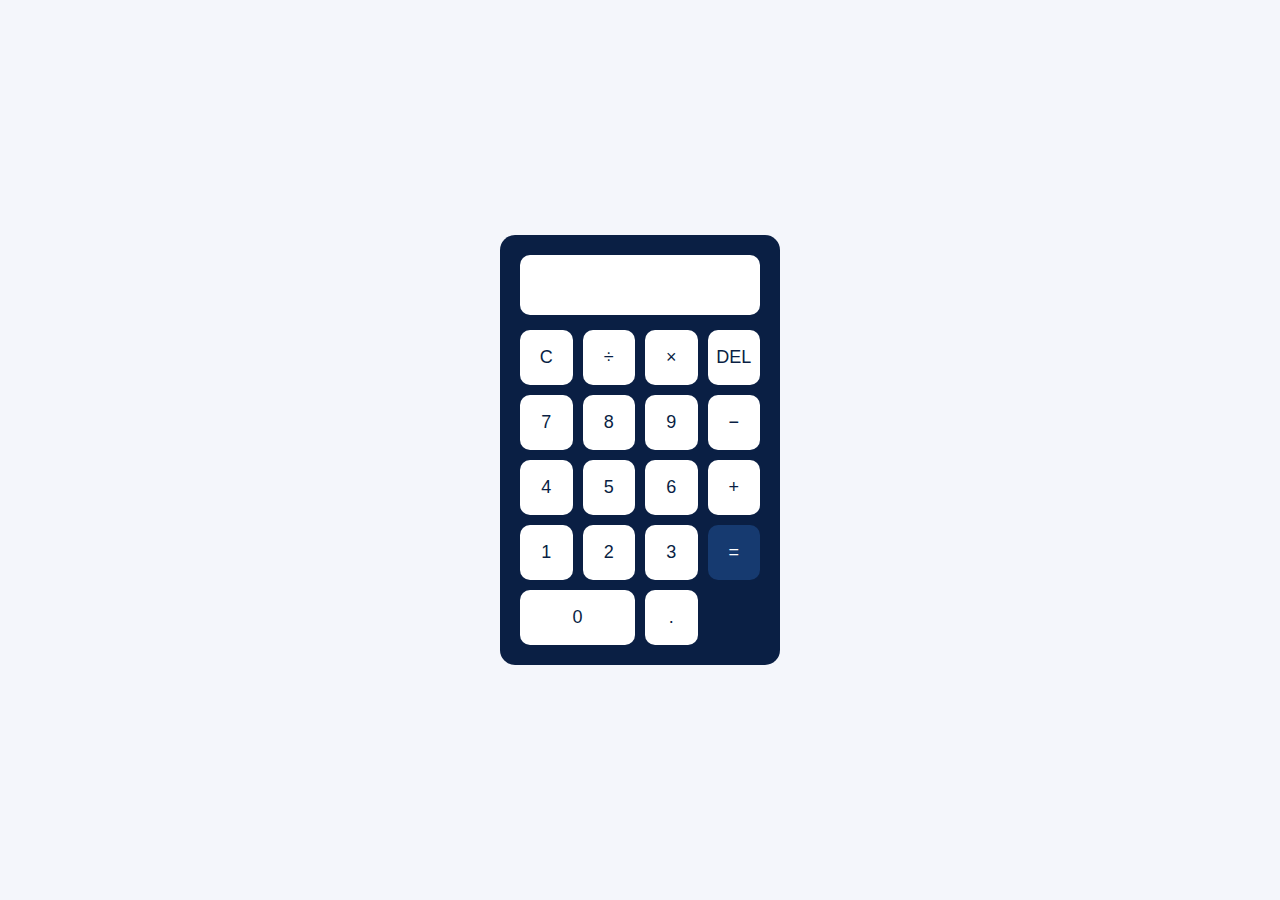
<file: Codsoft_internship/calculator_Task3/index.html>
<!DOCTYPE html>
<html lang="en">
<head>
    <meta charset="UTF-8">
    <title>Calculator</title>
    <link rel="stylesheet" href="style.css">
</head>
<body>

<div class="calculator">
    <input type="text" id="display" disabled>

    <div class="buttons">
        <button onclick="clearDisplay()">C</button>
        <button onclick="appendValue('/')">÷</button>
        <button onclick="appendValue('*')">×</button>
        <button onclick="deleteLast()">DEL</button>

        <button onclick="appendValue('7')">7</button>
        <button onclick="appendValue('8')">8</button>
        <button onclick="appendValue('9')">9</button>
        <button onclick="appendValue('-')">−</button>

        <button onclick="appendValue('4')">4</button>
        <button onclick="appendValue('5')">5</button>
        <button onclick="appendValue('6')">6</button>
        <button onclick="appendValue('+')">+</button>

        <button onclick="appendValue('1')">1</button>
        <button onclick="appendValue('2')">2</button>
        <button onclick="appendValue('3')">3</button>
        <button onclick="calculate()" class="equal">=</button>

        <button onclick="appendValue('0')" class="zero">0</button>
        <button onclick="appendValue('.')">.</button>
    </div>
</div>

<script src="script.js"></script>
</body>
</html>
</file>
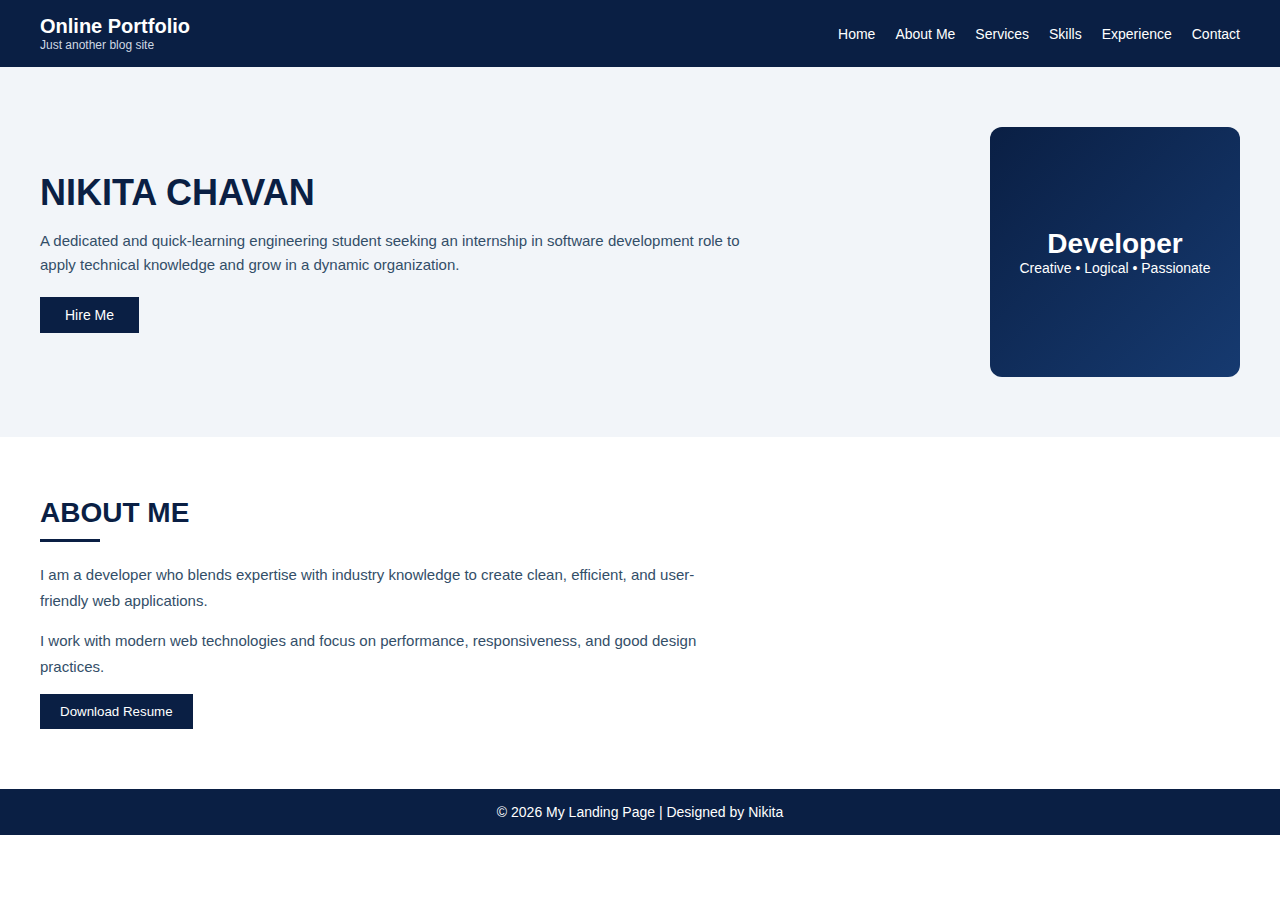
<file: Codsoft_internship/landing_page_Task2/index.html>
<!DOCTYPE html>
<html lang="en">
<head>
    <meta charset="UTF-8">
    <title>Portfolio Landing Page</title>
    <link rel="stylesheet" href="style.css">
</head>
<body>

<!-- NAVBAR -->
<nav class="navbar">
    <div class="logo">
        <h2>Online Portfolio</h2>
        <p>Just another blog site</p>
    </div>

    <ul class="menu">
        <li><a href="#">Home</a></li>
        <li><a href="#">About Me</a></li>
        <li><a href="#">Services</a></li>
        <li><a href="#">Skills</a></li>
        <li><a href="#">Experience</a></li>
        <li><a href="#">Contact</a></li>
    </ul>
</nav>

<!-- HERO SECTION -->
<section class="hero">
    <div class="hero-text">
        <h1>NIKITA CHAVAN</h1>
        <p>
           A dedicated and quick-learning engineering student seeking an internship 
          in software development role to apply technical knowledge and grow in a dynamic organization.
        </p>
        <button>Hire Me</button>
    </div>

    <div class="hero-box">
        <h2>Developer</h2>
        <p>Creative • Logical • Passionate</p>
    </div>
</section>

<!-- ABOUT SECTION -->
<section class="about">
    <div class="about-box">
        <h2>ABOUT ME</h2>
        <div class="line"></div>
        <p>
            I am a developer who blends expertise with industry knowledge
            to create clean, efficient, and user-friendly web applications.
        </p>
        <p>
            I work with modern web technologies and focus on performance,
            responsiveness, and good design practices.
        </p>
        <button class="btn">Download Resume</button>
    </div>
</section>

 <!-- Footer -->
 <footer>
    <p>© 2026 My Landing Page | Designed by Nikita</p>
</footer>

</body>
</html>
</file>
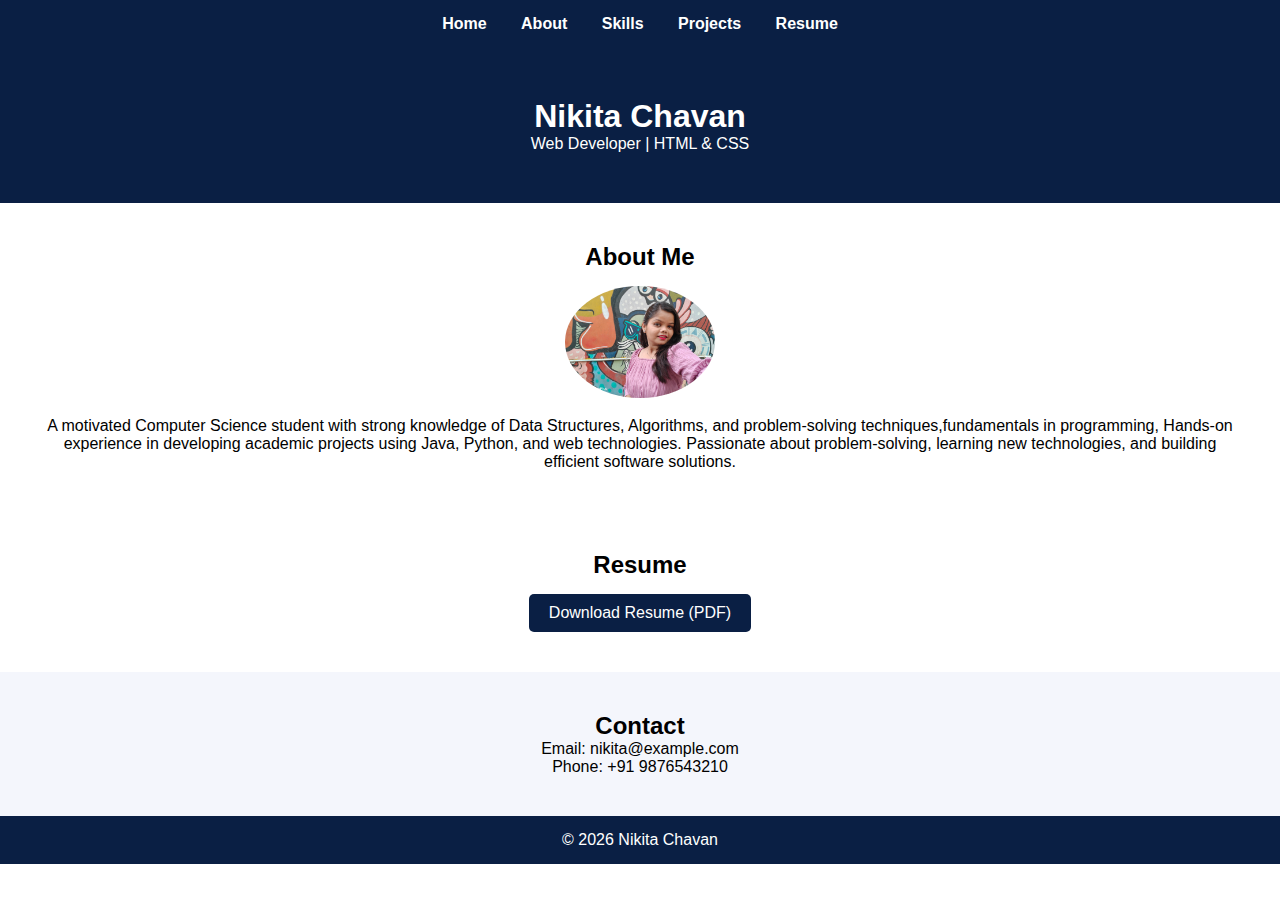
<file: Codsoft_internship/portfolio_Task1/index.html>
<!DOCTYPE html>
<html lang="en">
<head>
    <meta charset="UTF-8">
    <title>Home | Portfolio</title>
    <link rel="stylesheet" href="style.css">
</head>
<body>

<nav class="navbar">
    <a href="index.html">Home</a>
    <a href="about.html">About</a>
    <a href="skills.html">Skills</a>
    <a href="projects.html">Projects</a>
    <a href="resume.html">Resume</a>
</nav>

<header class="header">
    <h1>Nikita Chavan</h1>
    <p>Web Developer | HTML & CSS</p>
</header>

<!-- ABOUT -->
<section class="section" id="about">
    <h2>About Me</h2>
    <img src="me_image.jpeg"  alt="Profile Image" class="profile-img">
    <p>
        A motivated Computer Science student with strong knowledge
        of Data Structures, Algorithms, and problem-solving techniques,fundamentals in programming,
        Hands-on experience in developing academic projects using Java, Python, and web technologies. 
        Passionate about problem-solving, learning new technologies, and building efficient software solutions.
    </p>
</section>

<section class="section">
    <h2>Resume</h2>
    
    <a href="#" class="btn">Download Resume (PDF)</a>
</section>

<section class="section bg-light">
    <h2>Contact</h2>
    <p>Email: nikita@example.com</p>
    <p>Phone: +91 9876543210</p>
</section>

<footer class="footer">
    <p>© 2026 Nikita Chavan</p>
</footer>

</body>
</html>
</file>
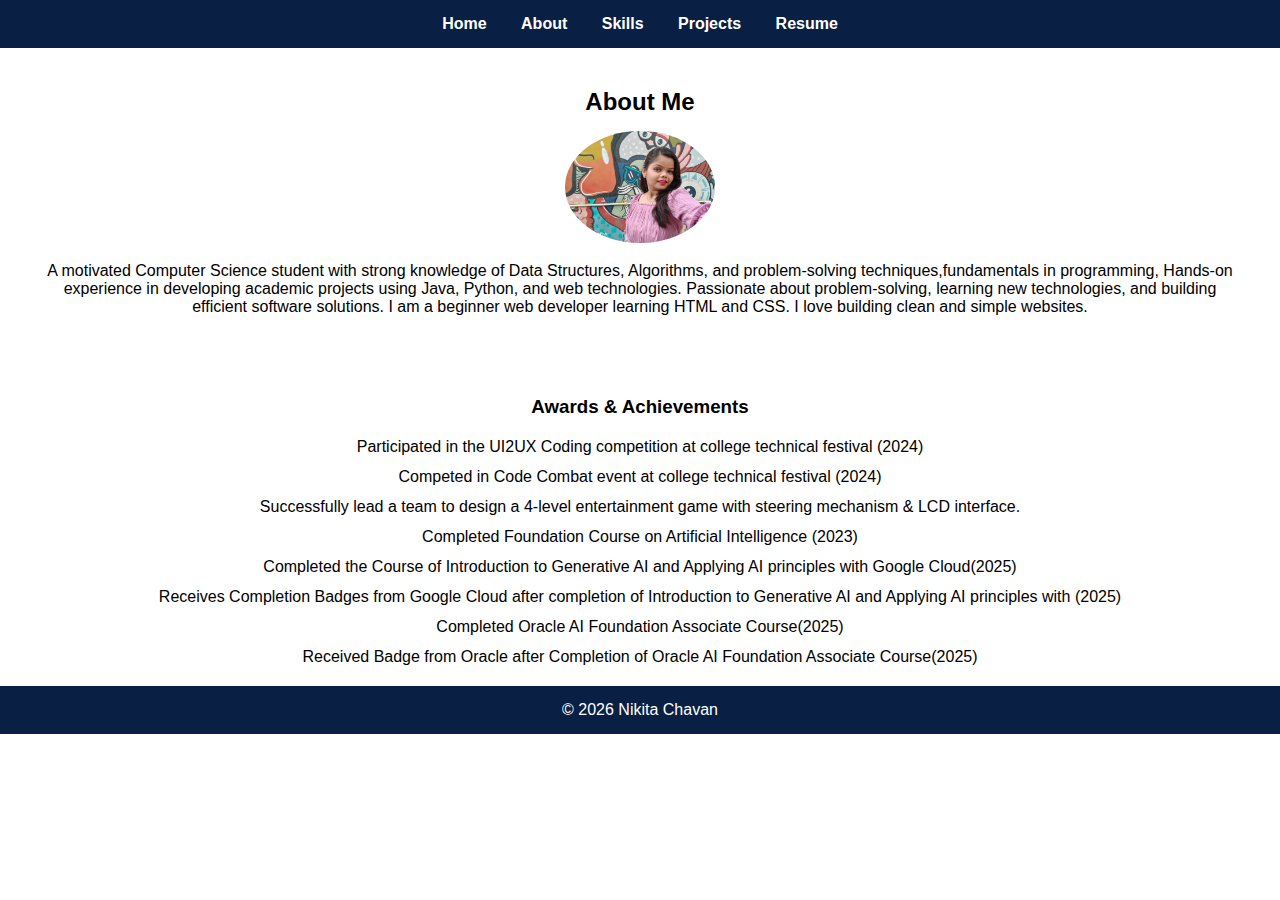
<file: Codsoft_internship/portfolio_Task1/about.html>
<!DOCTYPE html>
<html>
<head>
    <title>About Me</title>
    <link rel="stylesheet" href="style.css">
</head>
<body>

<nav class="navbar">
    <a href="index.html">Home</a>
    <a href="about.html">About</a>
    <a href="skills.html">Skills</a>
    <a href="projects.html">Projects</a>
    <a href="resume.html">Resume</a>
</nav>

<section class="section">
    <h2>About Me</h2>
    <img src="me_image.jpeg"  class="profile-img">
    <p>
        A motivated Computer Science student with strong knowledge
        of Data Structures, Algorithms, and problem-solving techniques,fundamentals in programming,
        Hands-on experience in developing academic projects using Java, Python, and web technologies. 
        Passionate about problem-solving, learning new technologies, and building efficient software solutions.
        I am a beginner web developer learning HTML and CSS.
        I love building clean and simple websites.
    </p>
</section>

<h3 class="award-title">Awards & Achievements</h3>

<ul class="awards-list">
    <li>Participated in the UI2UX Coding competition at college technical festival (2024)</li>
    <li> Competed in Code Combat event at college technical festival (2024)</li>
    <li>
        Successfully lead a team to design a 4-level entertainment game with steering mechanism & LCD 
        interface.</li>
        <li> 
             Completed Foundation Course on Artificial Intelligence (2023)</li>
             <li> 
        Completed the Course of Introduction to Generative AI and Applying AI principles with Google Cloud(2025)</li>
        <li>Receives Completion Badges from Google Cloud after completion of Introduction to Generative AI and 
            Applying AI principles with (2025)
            </li>
            <li>
                Completed Oracle AI Foundation Associate Course(2025)
                </li>
                <li>
                     Received Badge from Oracle after Completion of Oracle AI Foundation Associate Course(2025)</li>
</ul>

<footer class="footer">
    <p>© 2026 Nikita Chavan</p>
</footer>

</body>
</html>
</file>
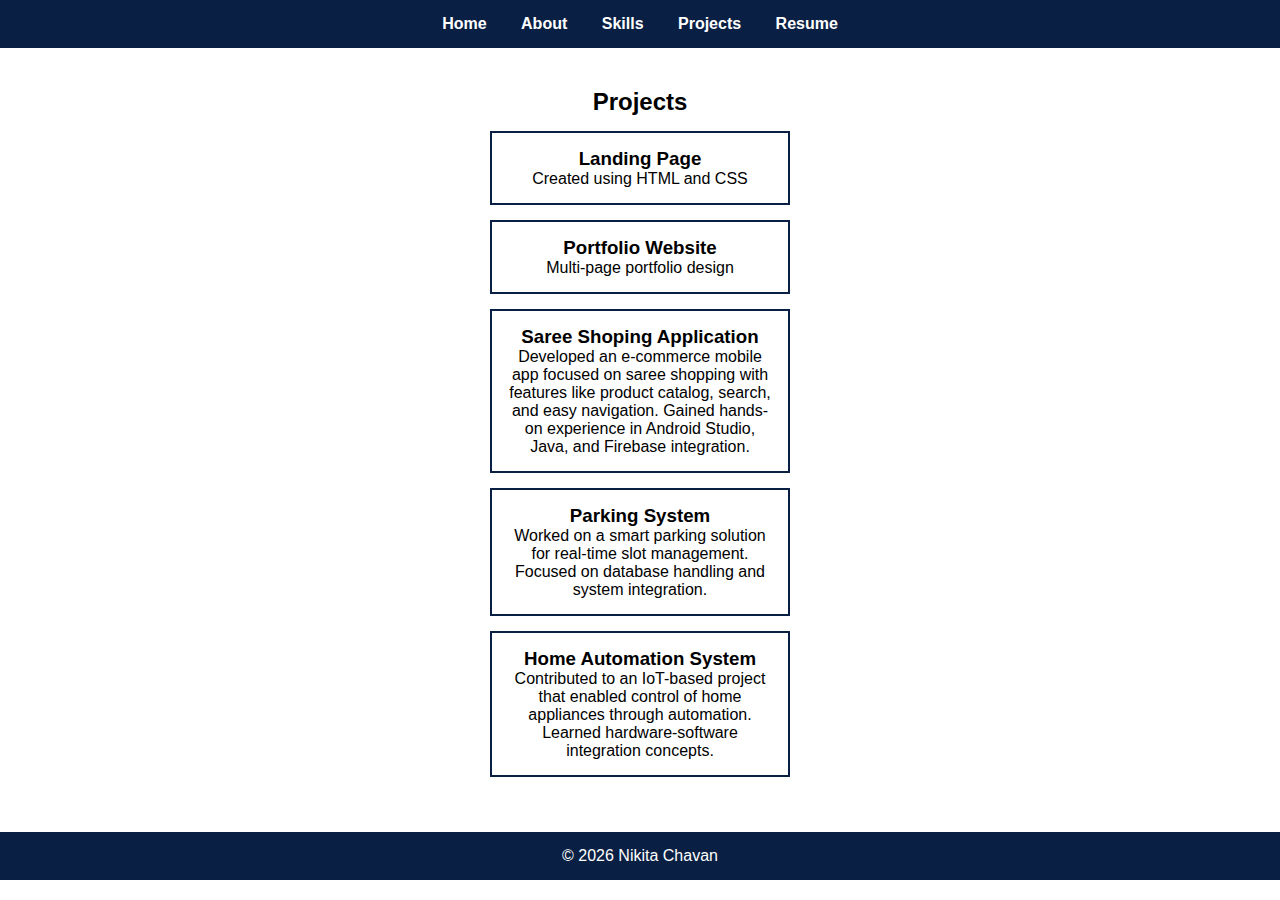
<file: Codsoft_internship/portfolio_Task1/projects.html>
<!DOCTYPE html>
<html>
<head>
    <title>Projects</title>
    <link rel="stylesheet" href="style.css">
</head>
<body>

<nav class="navbar">
    <a href="index.html">Home</a>
    <a href="about.html">About</a>
    <a href="skills.html">Skills</a>
    <a href="projects.html">Projects</a>
    <a href="resume.html">Resume</a>
</nav>

<section class="section">
    <h2>Projects</h2>

    <div class="project-card">
       
        <h3>Landing Page</h3>
        <p>Created using HTML and CSS</p>
    </div>

    <div class="project-card">
        
        <h3>Portfolio Website</h3>
        <p>Multi-page portfolio design</p>
    </div>

    <div class="project-card">
        
        <h3>Saree Shoping Application</h3>
        <p>
            Developed an e-commerce mobile app focused on saree shopping with features like product catalog, 
            search, and easy navigation.
            Gained hands-on experience in Android Studio, Java, and Firebase integration.</p>
    </div>

    <div class="project-card">
        
        <h3>Parking System</h3>
        <p>
           
            Worked on a smart parking solution for real-time slot management. Focused on database handling and 
            system integration.</p>
    </div>

    <div class="project-card">
        
        <h3>Home Automation System</h3>
        <p>
Contributed to an IoT-based project that enabled control of home appliances through automation. 
Learned hardware-software integration concepts.</p>
    </div>
</section>

<footer class="footer">
    <p>© 2026 Nikita Chavan</p>
</footer>

</body>
</html>
</file>
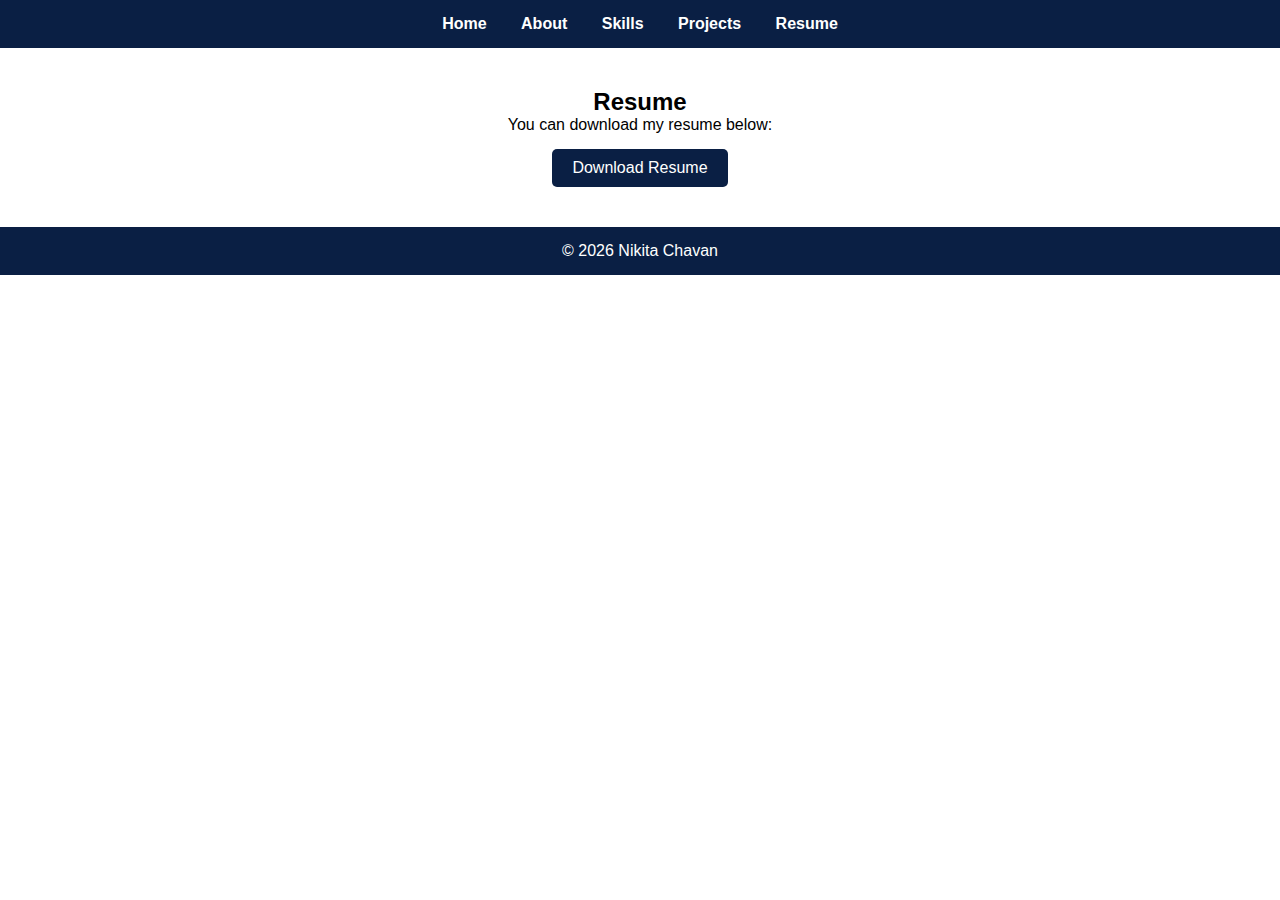
<file: Codsoft_internship/portfolio_Task1/resume.html>
<!DOCTYPE html>
<html>
<head>
    <title>Resume</title>
    <link rel="stylesheet" href="style.css">
</head>
<body>

<nav class="navbar">
    <a href="index.html">Home</a>
    <a href="about.html">About</a>
    <a href="skills.html">Skills</a>
    <a href="projects.html">Projects</a>
    <a href="resume.html">Resume</a>
</nav>

<section class="section">
    <h2>Resume</h2>
    <p>You can download my resume below:</p>
    <a href="#" class="btn">Download Resume</a>
</section>

<footer class="footer">
    <p>© 2026 Nikita Chavan</p>
</footer>

</body>
</html
</file>
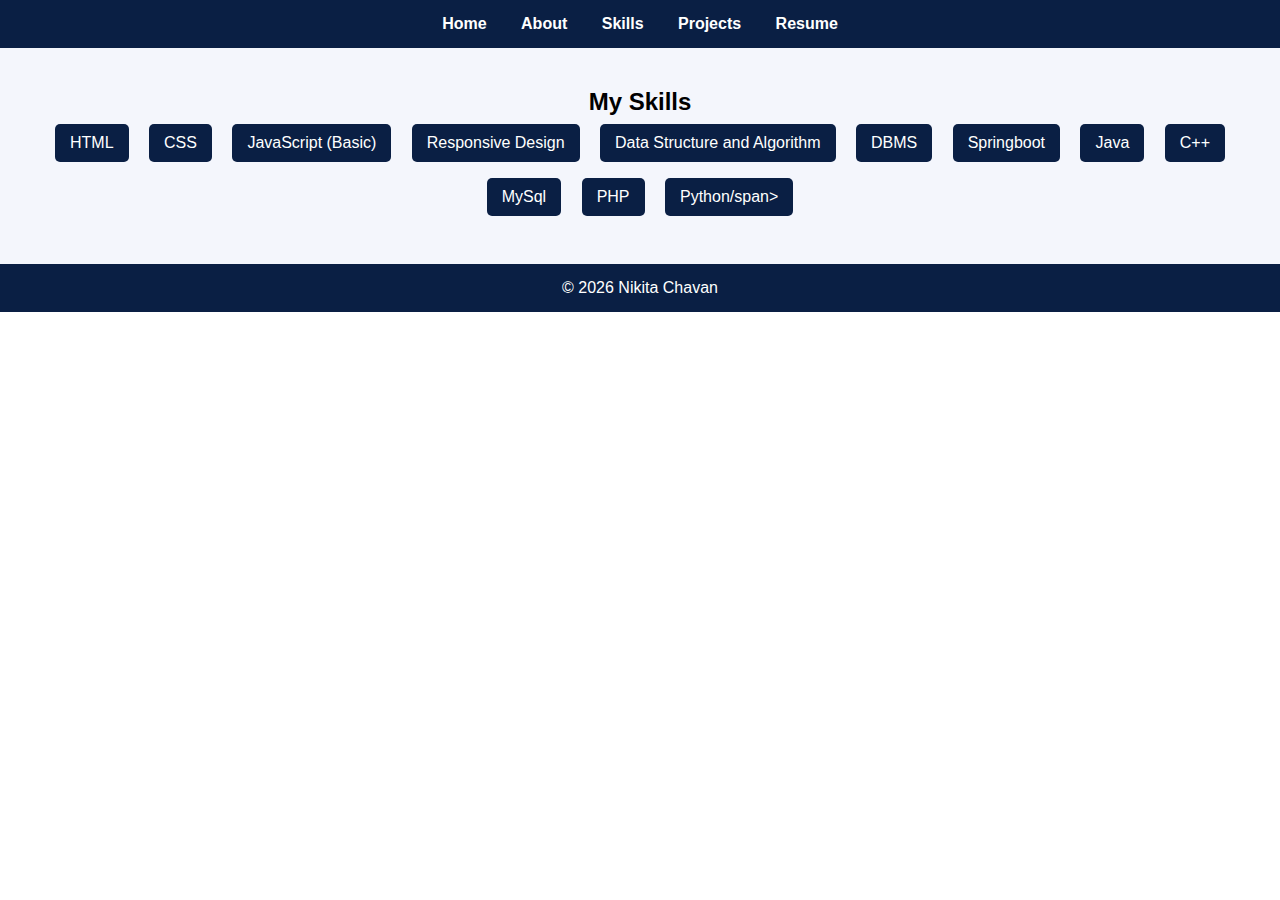
<file: Codsoft_internship/portfolio_Task1/skills.html>
<!DOCTYPE html>
<html>
<head>
    <title>Skills</title>
    <link rel="stylesheet" href="style.css">
</head>
<body>

<nav class="navbar">
    <a href="index.html">Home</a>
    <a href="about.html">About</a>
    <a href="skills.html">Skills</a>
    <a href="projects.html">Projects</a>
    <a href="resume.html">Resume</a>
</nav>

<section class="section bg-light">
    <h2>My Skills</h2>
    <div class="skills-list">
        <span>HTML</span>
        <span>CSS</span>
        <span>JavaScript (Basic)</span>
        <span>Responsive Design</span>
        <span>Data Structure and Algorithm </span>
        <span>DBMS</span>
        <span>Springboot</span>
        <span>Java</span>
        <span>C++</span>
        <span>MySql</span>
        <span>PHP</span>
        <span>Python/span>
    </div>
</section>

<footer class="footer">
    <p>© 2026 Nikita Chavan</p>
</footer>

</body>
</html>
</file>
<file: Codsoft_internship/calculator_Task3/style.css>
* {
    margin: 0;
    padding: 0;
    box-sizing: border-box;
}

body {
    height: 100vh;
    display: flex;
    justify-content: center;
    align-items: center;
    background: #f4f6fb;
    font-family: Arial, sans-serif;
}

/* Calculator Box */
.calculator {
    background: #0a1f44;   /* Navy blue */
    padding: 20px;
    border-radius: 15px;
    width: 280px;
}

/* Display */
#display {
    width: 100%;
    height: 60px;
    font-size: 26px;
    text-align: right;
    padding: 10px;
    border: none;
    border-radius: 10px;
    margin-bottom: 15px;
    background: #ffffff;
    color: #0a1f44;
}

/* Buttons Grid */
.buttons {
    display: grid;
    grid-template-columns: repeat(4, 1fr);
    gap: 10px;
}

button {
    height: 55px;
    font-size: 18px;
    border: none;
    border-radius: 10px;
    background: #ffffff;
    color: #0a1f44;
    cursor: pointer;
}

button:hover {
    background: #dbe4f0;
}

/* Equal Button */
.equal {
    background: #163a70;
    color: white;
}

.equal:hover {
    background: #1e4a8a;
}

/* Zero Button */
.zero {
    grid-column: span 2;
}
</file>
<file: Codsoft_internship/landing_page_Task2/style.css>
* {
    margin: 0;
    padding: 0;
    box-sizing: border-box;
}

body {
    font-family: Arial, sans-serif;
    background-color: #ffffff;
    color: #0a1f44;   /* Navy text */
}

/* NAVBAR */
.navbar {
    display: flex;
    justify-content: space-between;
    align-items: center;
    background: #0a1f44;   /* Navy blue */
    padding: 15px 40px;
}

.logo h2 {
    font-size: 20px;
    color: #ffffff;
}

.logo p {
    font-size: 12px;
    color: #cfd8e3;
}

.menu {
    list-style: none;
    display: flex;
}

.menu li {
    margin-left: 20px;
}

.menu a {
    text-decoration: none;
    color: #ffffff;
    font-size: 14px;
}

.menu a:hover {
    color: #cfd8e3;
}

/* HERO SECTION */
.hero {
    display: flex;
    justify-content: space-between;
    align-items: center;
    background: #f2f5f9;   /* Light white/grey */
    padding: 60px 40px;
}

.hero-text {
    width: 60%;
}

.hero-text h1 {
    font-size: 36px;
    margin-bottom: 15px;
    color: #0a1f44;
}

.hero-text p {
    font-size: 15px;
    line-height: 1.6;
    margin-bottom: 20px;
    color: #334e68;
}

.hero-text button {
    padding: 10px 25px;
    background: #0a1f44;
    border: none;
    color: white;
    font-size: 14px;
    cursor: pointer;
}

.hero-text button:hover {
    background: #163a70;
}

/* RIGHT SIDE BOX (IMAGE REPLACEMENT) */
.hero-box {
    width: 250px;
    height: 250px;
    background: linear-gradient(135deg, #0a1f44, #163a70);
    display: flex;
    flex-direction: column;
    justify-content: center;
    align-items: center;
    border-radius: 12px;
    color: white;
}

.hero-box h2 {
    font-size: 28px;
}

.hero-box p {
    font-size: 14px;
}

/* ABOUT SECTION */
.about {
    background: #ffffff;
    color: #0a1f44;
    padding: 60px 40px;
}

.about-box {
    max-width: 700px;
}

.about-box h2 {
    font-size: 28px;
}

.line {
    width: 60px;
    height: 3px;
    background: #0a1f44;
    margin: 10px 0 20px;
}

.about-box p {
    font-size: 15px;
    line-height: 1.7;
    margin-bottom: 15px;
    color: #334e68;
}

.btn {
    padding: 10px 20px;
    background: #0a1f44;
    border: none;
    color: white;
    cursor: pointer;
}

.btn:hover {
    background: #163a70;
}

/* FOOTER */
footer {
    background: #0a1f44;
    text-align: center;
    padding: 15px;
    font-size: 14px;
    color: white;
}
</file>
<file: Codsoft_internship/portfolio_Task1/style.css>
* {
    margin: 0;
    padding: 0;
    box-sizing: border-box;
    font-family: Arial, sans-serif;
}

.navbar {
    background: #0a1f44;
    padding: 15px;
    text-align: center;
}

.navbar a {
    color: white;
    margin: 0 15px;
    text-decoration: none;
    font-weight: bold;
}

.header {
    background: #0a1f44;
    color: white;
    text-align: center;
    padding: 50px;
}

.section {
    padding: 40px;
    text-align: center;

}

/*.about-section { 
    padding: 60px 20px;
    text-align: center;
}*/



.about-section p {
    max-width: 1000px;
    margin: 25px auto;
    line-height: 1.8;
    font-size: 18px;
}

.award-title {
    margin-top: 40px;
    text-align: center;
    
}

.awards-list {
    list-style: none;          /* remove bullets */
    padding: 0;
    margin: 20px auto;
    text-align: center;
            /* center text */
}

.awards-list li {
    margin: 12px 0;
    font-size: 16px;
}
.bg-light {
    background: #f4f6fc;
}

.skills-list span {
    display: inline-block;
    background: #0a1f44;
    color: white;
    padding: 10px 15px;
    margin: 8px;
    border-radius: 5px;
}

.profile-img {
    width: 150px;
    border-radius: 50%;
    margin: 15px 0;
}

.project-card {
    border: 2px solid #0a1f44;
    padding: 15px;
    margin: 15px auto;
    width: 300px;
}

.project-card img {
    width: 100%;
}

.btn {
    background: #0a1f44;
    color: white;
    padding: 10px 20px;
    text-decoration: none;
    border-radius: 5px;
}
.btn {
    display: inline-block;   /* VERY IMPORTANT */
    margin-top: 15px;        /* creates space from text */
}

.footer {
    background: #0a1f44;
    color: white;
    text-align: center;
    padding: 15px;
}
</file>
